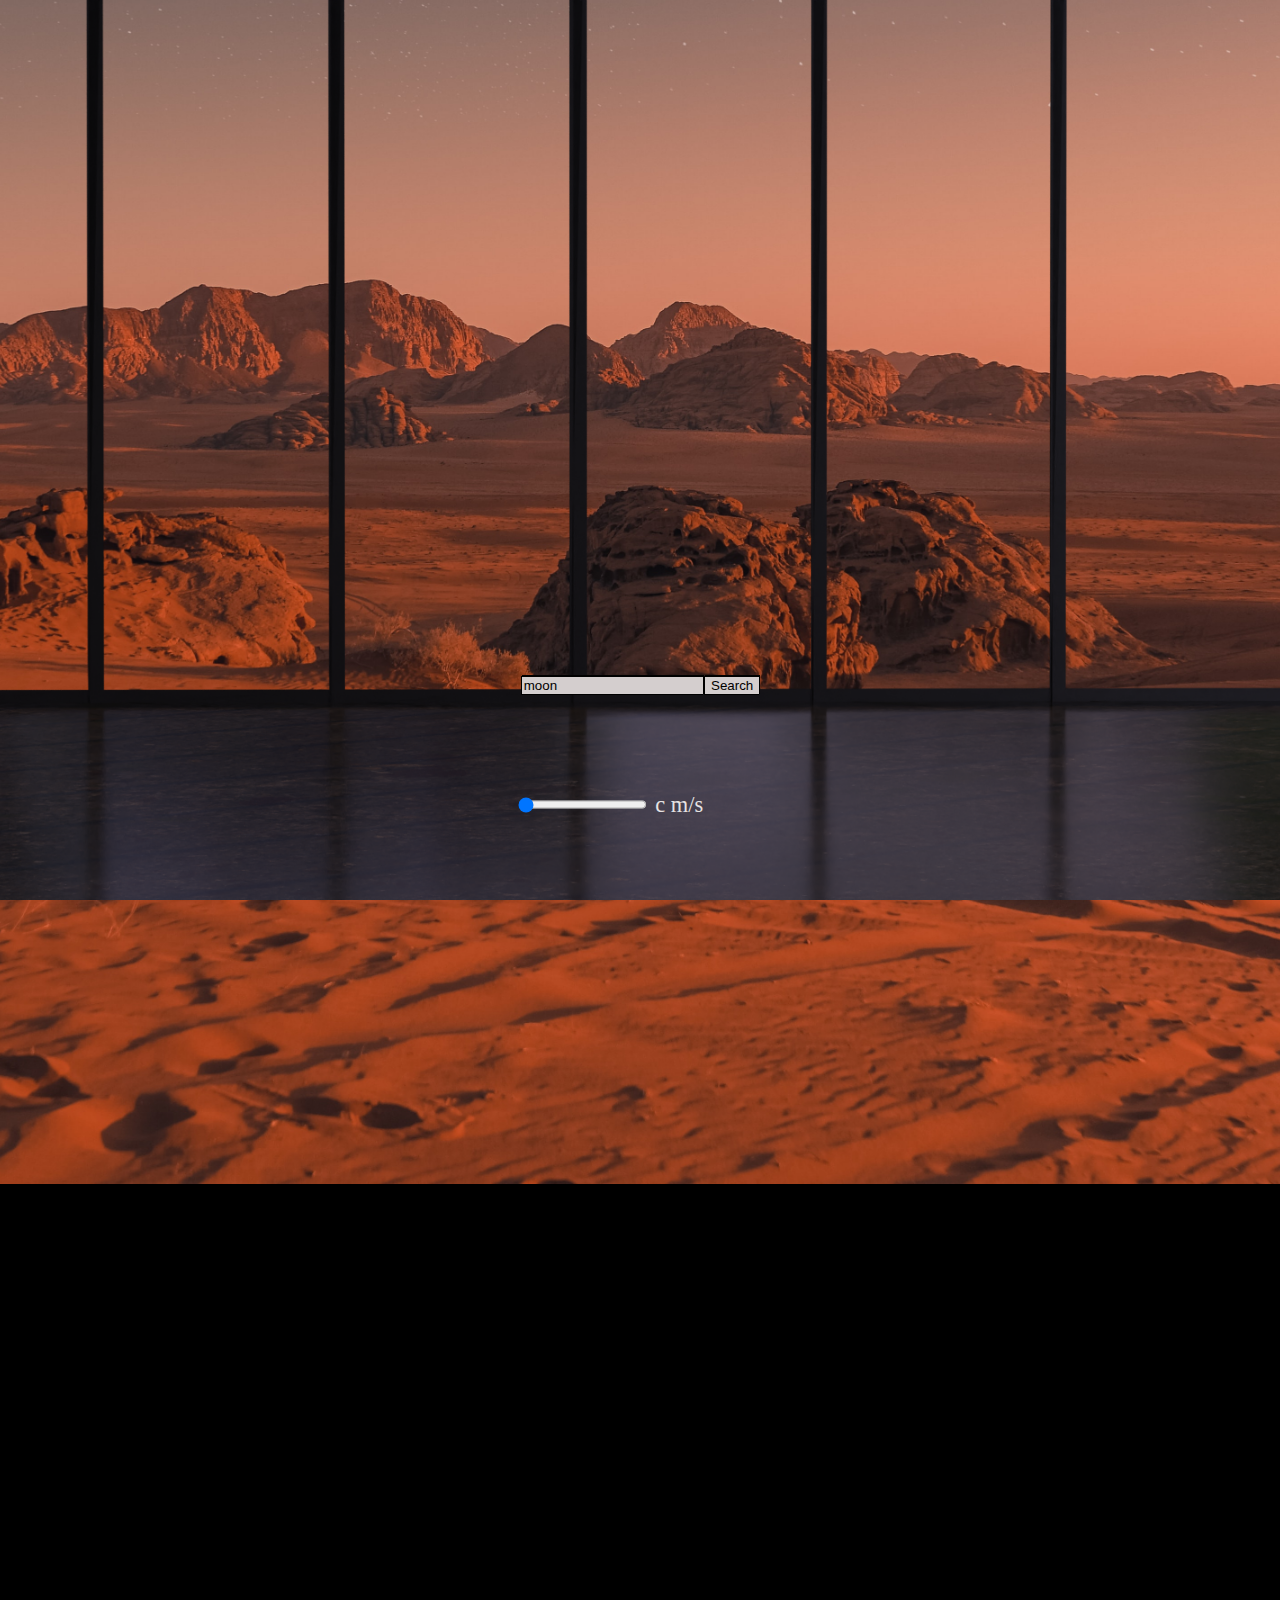
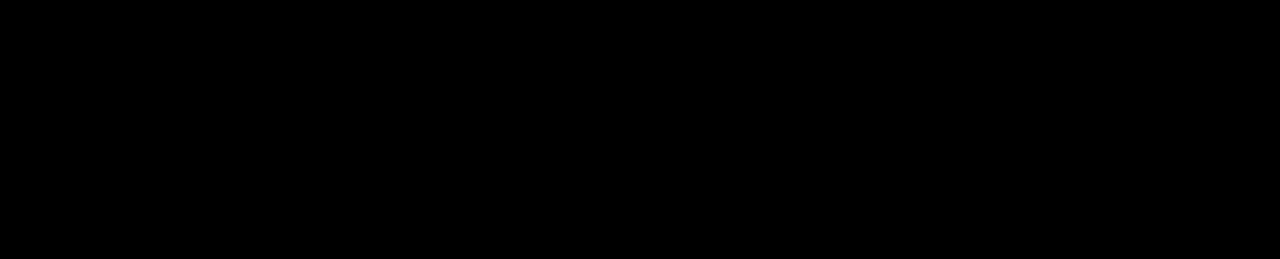
<file: index.html>
<!DOCTYPE html>
<html lang="en">
<head>
    <meta charset="UTF-8">
    <meta http-equiv="X-UA-Compatible" content="IE=edge">
    <meta name="viewport" content="width=device-width, initial-scale=1.0">
    <title>Document</title>
    <link rel="stylesheet" href="style.css">
</head>
<body>
  
  <div id="grid_container">
  </div>

  <div id="ship">
    
    <div id="search_bar">
      <input type="text" id="input" value="moon">
      <button id="submit">Search</button>
    </div>
    
    <div id="range_slider">
      <input type="range" id="slider" value="0">
      <div id="slider_after">c m/s</div>
    </div>
    
    <div class="main_image_container"> 
        <div id="main_img">
        </div>
    </div>

  </div>
  
  
  <script>
    let url_array= [];  
   const get_img= (param1)=>{
   const img_url=`https://api.unsplash.com/search/photos?page=1&query=${param1}&client_id=CKFFee2CJ1GPl9BKJ0Y-vcqDEpLSnAmD_RHxCwsZvXE`
   const response= fetch(img_url);
   response.then((response)=>{ return response.json();})
   .then((data)=>{
   console.log(data);
   return url_array= data.results.map((x)=>{return x.urls.full})})
   .then(display_img);
  
}
   
   
   function display_img(url_array){
     for( let i=0;i<url_array.length;i++){
       load_img(url_array,i);
      
   }
   }
   function load_img(url_array,i){
   
    let container= document.getElementById("grid_container");
   let image = document.createElement("img");
   image.setAttribute('src',url_array[i]); 
   image.setAttribute("class","picture");
   container.style.display = "grid";
   ship.style.display = "none";
   ///main_img not grabbed by element selector but still works//
   main_img.style.display = "none";
   
   image.addEventListener("click",()=>{
   console.log([i]);
   let x= document.getElementById("main_img");
   x.style.backgroundImage = `url(${url_array[i]})`;
   container.style.display = "none";
   ship.style.display = "grid";
   main_img.style.display = "grid";
   document.body.style.overflowY= "hidden";
  })
   
   container.appendChild(image);
   //console.log(url_array[i]);
   }
   ///////////////////////
   let input = document.getElementById("input");
   let submit = document.getElementById("submit");
   submit.addEventListener("click",()=>{
     for( let j=0; j<=url_array.length; j++){
       let element = document.getElementById("grid_container");
       //element.removeChild(element.firstChild);      ///this is old and slow method but works in every browser.
       element.replaceChildren();                      ///new method may not work on old browsers. 
      }   
      get_img(input.value);
      document.body.style.overflowY= "auto";
  
  })
/////////////////////////////////////////////////////////////////////////////////////////////////////////////////    
  
let slider= document.getElementById("slider");
    
slider.oninput = ()=>{   
  const c= 299792458;
  const v = c*slider.value/100;
  const Lorfac  = 1-((v*v)/(c*c));

  const val = Math.sqrt(Lorfac);
  console.log(val)
  let subject_img= document.getElementById("main_img");
  subject_img.style.transform=`scaleX(${val})`;
  document.getElementById("slider_after").innerHTML=`${slider.value/100}c  m/s`
}
  
  
  
  </script>
</body>
</html>












<!--  Access key: CKFFee2CJ1GPl9BKJ0Y-vcqDEpLSnAmD_RHxCwsZvXE
Secret key: uYmDL1nJeTx-srVU9zIWHCW8IW67OOHeNm5Rx1B8B1c
</file>
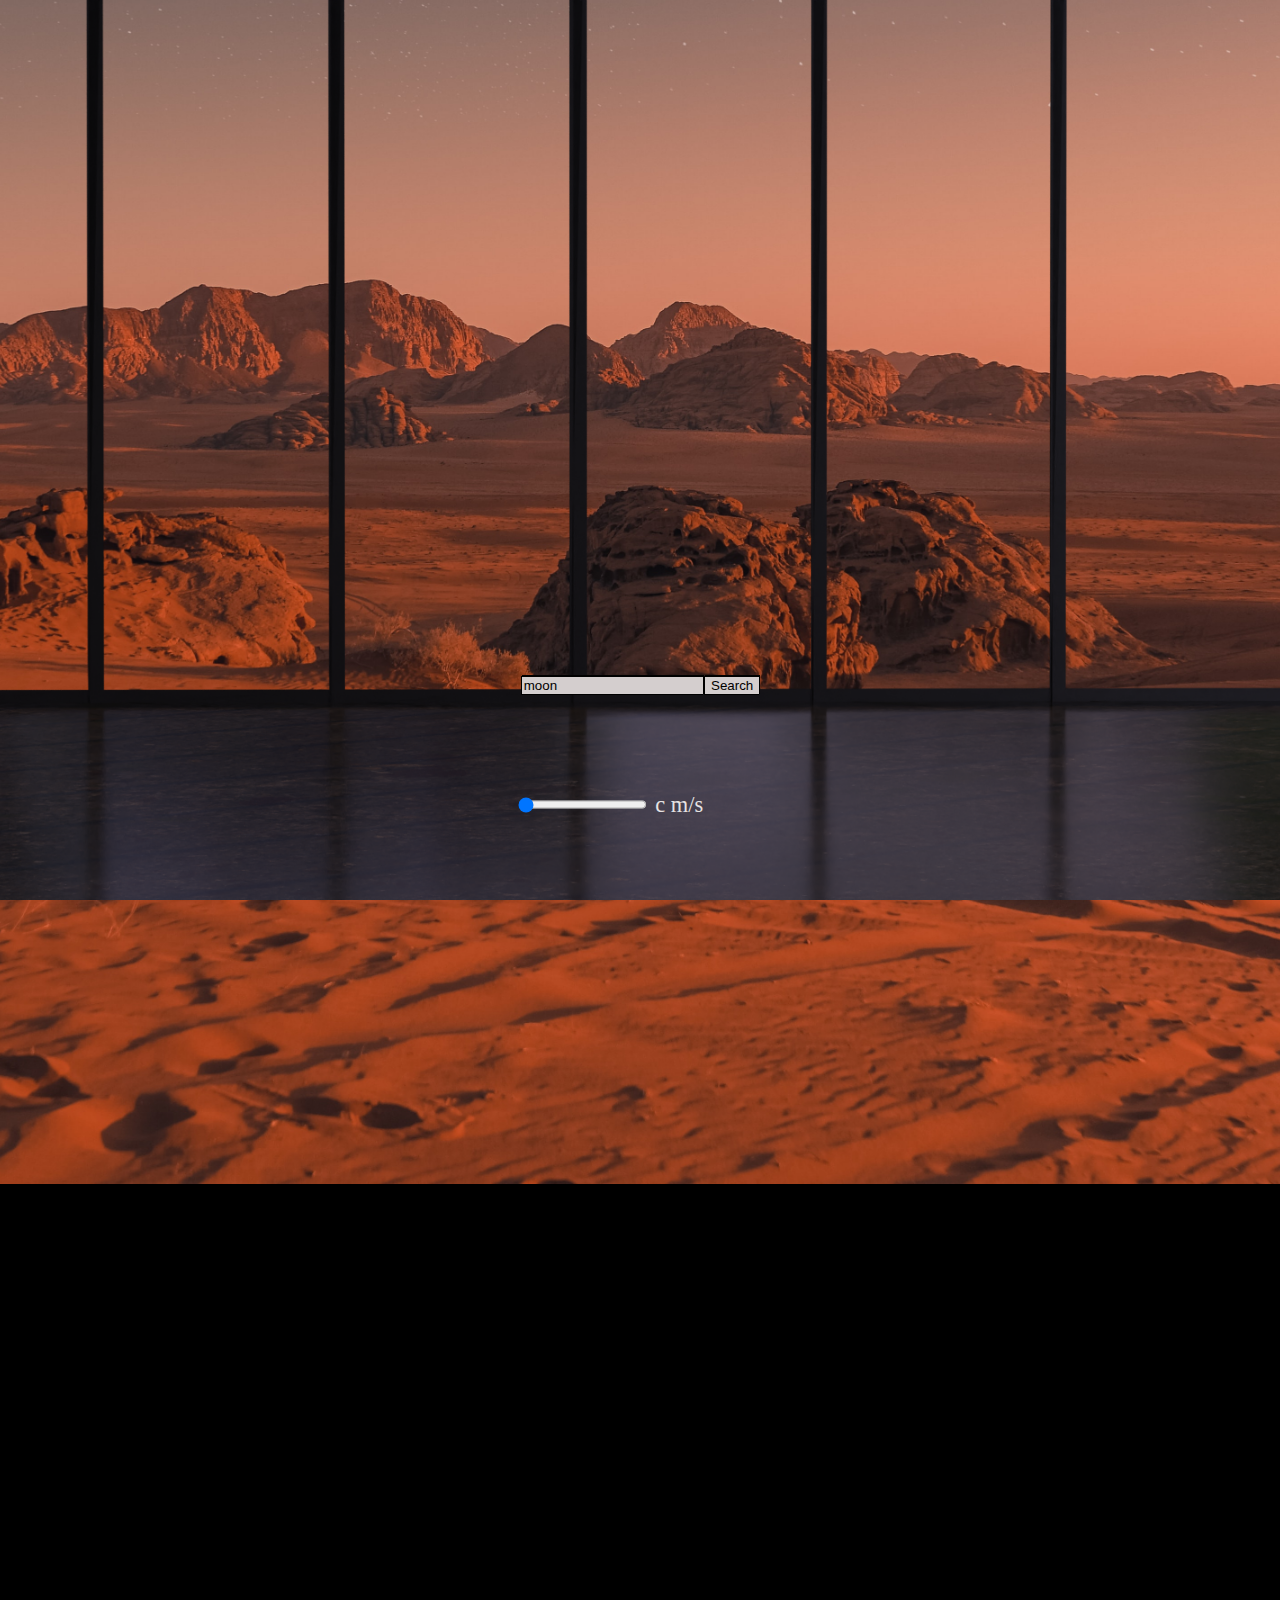
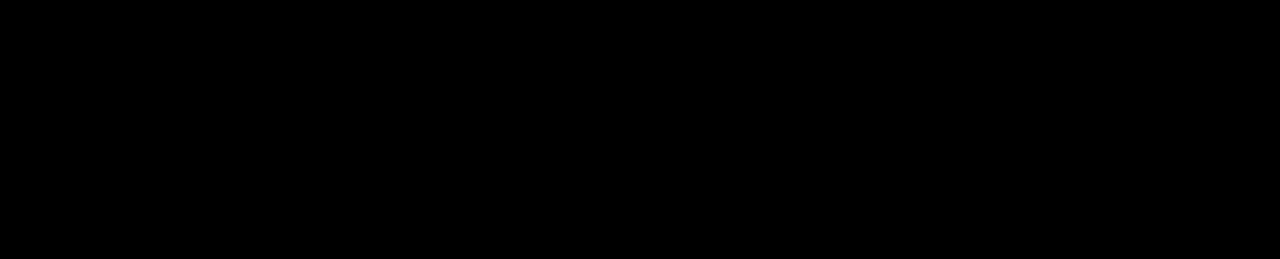
<file: F1.html>
<!DOCTYPE html>
<html lang="en">
<head>
    <meta charset="UTF-8">
    <meta http-equiv="X-UA-Compatible" content="IE=edge">
    <meta name="viewport" content="width=device-width, initial-scale=1.0">
    <title>Document</title>
    <link rel="stylesheet" href="style.css">
</head>
<body>
  
  <div id="grid_container">
  </div>

  <div id="ship">
    
    <div id="search_bar">
      <input type="text" id="input" value="moon">
      <button id="submit">Search</button>
    </div>
    
    <div id="range_slider">
      <input type="range" id="slider" value="0">
      <div id="slider_after">c m/s</div>
    </div>
    
    <div class="main_image_container"> 
        <div id="main_img">
        </div>
    </div>

  </div>
  
  
  <script>
    let url_array= [];  
   const get_img= (param1)=>{
   const img_url=`https://api.unsplash.com/search/photos?page=1&query=${param1}&client_id=CKFFee2CJ1GPl9BKJ0Y-vcqDEpLSnAmD_RHxCwsZvXE`
   const response= fetch(img_url);
   response.then((response)=>{ return response.json();})
   .then((data)=>{
   console.log(data);
   return url_array= data.results.map((x)=>{return x.urls.full})})
   .then(display_img);
  
}
   
   
   function display_img(url_array){
     for( let i=0;i<url_array.length;i++){
       load_img(url_array,i);
      
   }
   }
   function load_img(url_array,i){
   
    let container= document.getElementById("grid_container");
   let image = document.createElement("img");
   image.setAttribute('src',url_array[i]); 
   image.setAttribute("class","picture");
   container.style.display = "grid";
   ship.style.display = "none";
   ///main_img not grabbed by element selector but still works//
   main_img.style.display = "none";
   
   image.addEventListener("click",()=>{
   console.log([i]);
   let x= document.getElementById("main_img");
   x.style.backgroundImage = `url(${url_array[i]})`;
   container.style.display = "none";
   ship.style.display = "grid";
   main_img.style.display = "grid";
   document.body.style.overflowY= "hidden";
  })
   
   container.appendChild(image);
   //console.log(url_array[i]);
   }
   ///////////////////////
   let input = document.getElementById("input");
   let submit = document.getElementById("submit");
   submit.addEventListener("click",()=>{
     for( let j=0; j<=url_array.length; j++){
       let element = document.getElementById("grid_container");
       //element.removeChild(element.firstChild);      ///this is old and slow method but works in every browser.
       element.replaceChildren();                      ///new method may not work on old browsers. 
      }   
      get_img(input.value);
      document.body.style.overflowY= "auto";
  
  })
/////////////////////////////////////////////////////////////////////////////////////////////////////////////////    
  
let slider= document.getElementById("slider");
    
slider.oninput = ()=>{   
  const c= 299792458;
  const v = c*slider.value/100;
  const Lorfac  = 1-((v*v)/(c*c));

  const val = Math.sqrt(Lorfac);
  console.log(val)
  let subject_img= document.getElementById("main_img");
  subject_img.style.transform=`scaleX(${val})`;
  document.getElementById("slider_after").innerHTML=`${slider.value/100}c  m/s`
}
  
  
  
  </script>
</body>
</html>












<!--  Access key: CKFFee2CJ1GPl9BKJ0Y-vcqDEpLSnAmD_RHxCwsZvXE
Secret key: uYmDL1nJeTx-srVU9zIWHCW8IW67OOHeNm5Rx1B8B1c
</file>
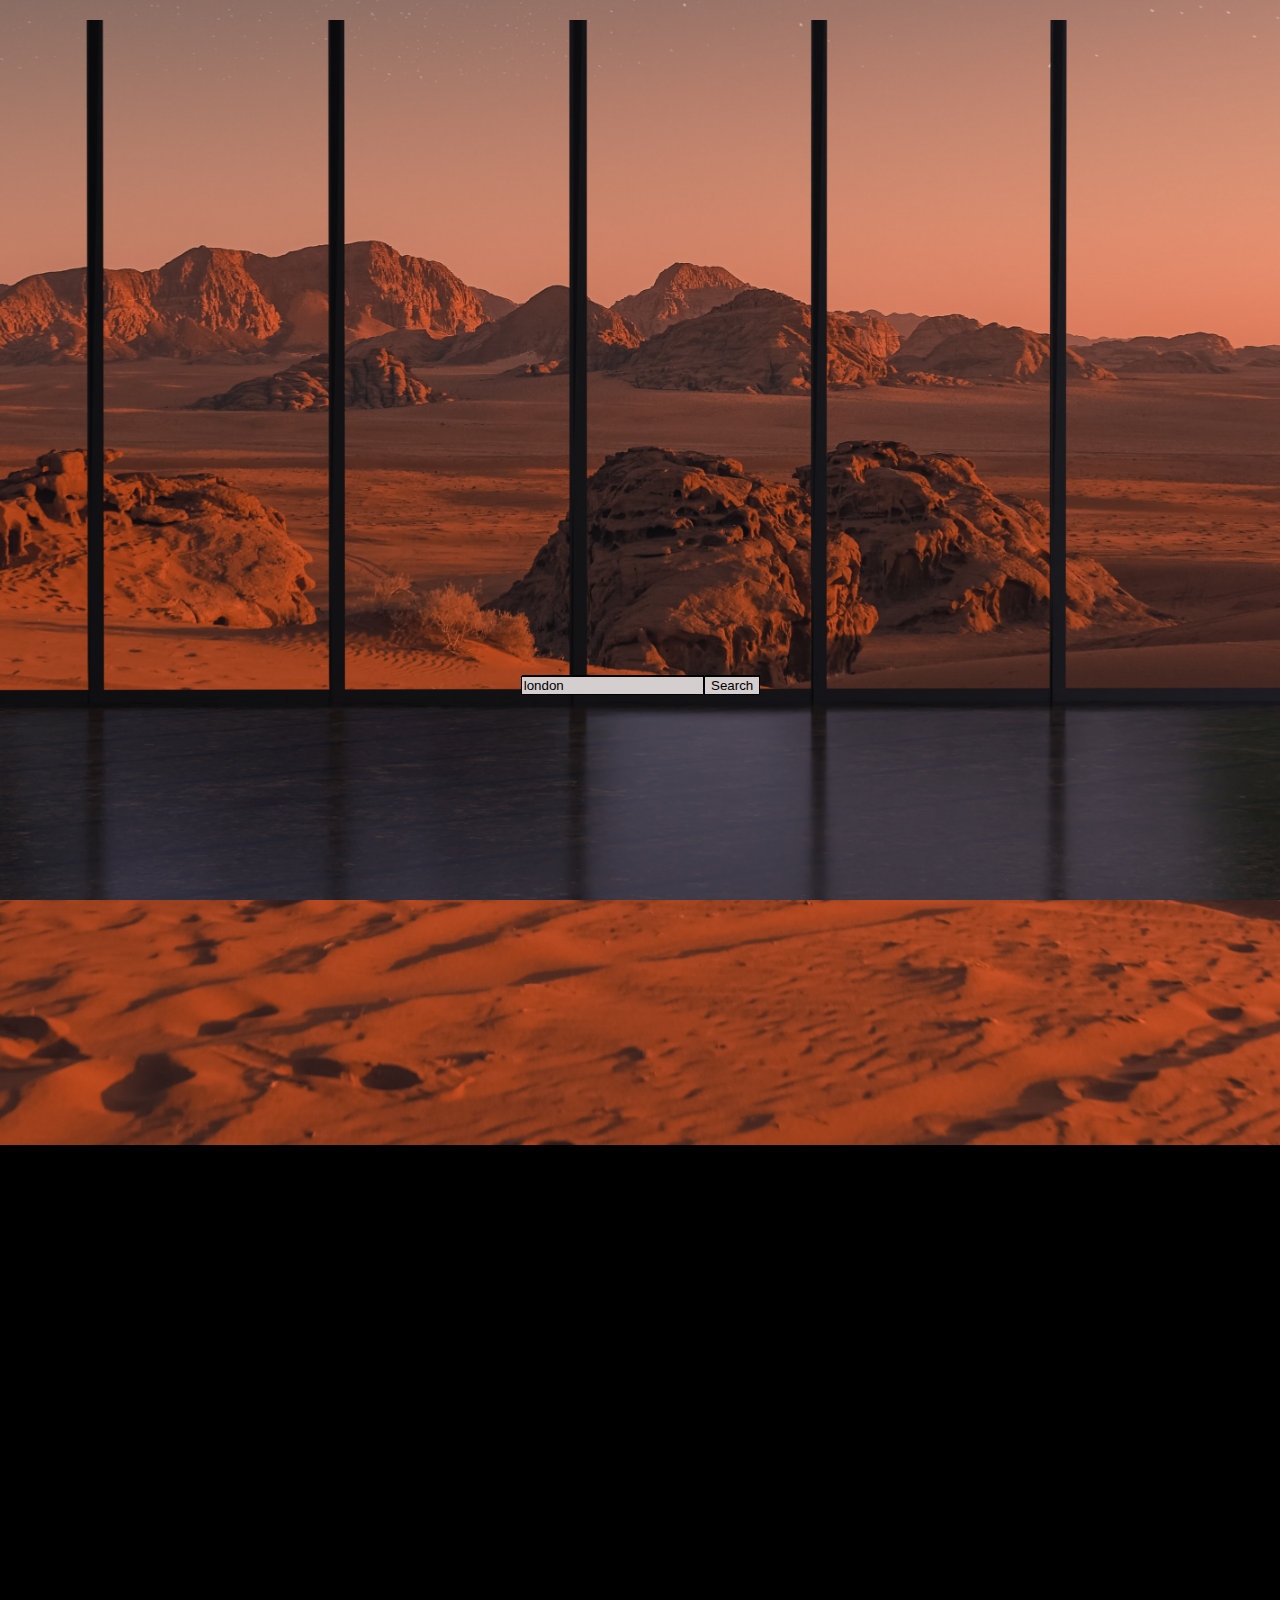
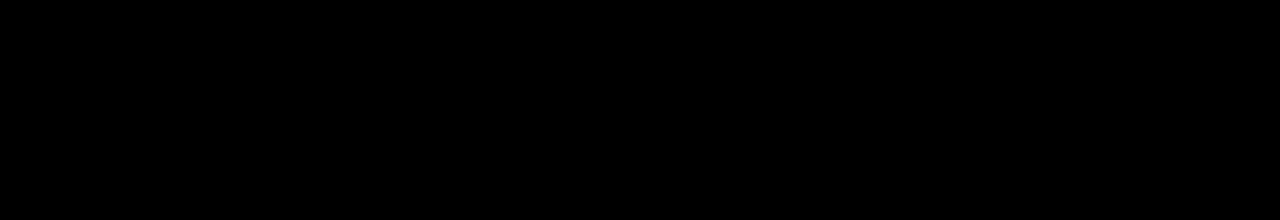
<file: F1_backup.html>
<!DOCTYPE html>
<html lang="en">
<head>
    <meta charset="UTF-8">
    <meta http-equiv="X-UA-Compatible" content="IE=edge">
    <meta name="viewport" content="width=device-width, initial-scale=1.0">
    <title>Document</title>
    <link rel="stylesheet" href="style.css">
</head>
<body>
  
  <div id="search_bar">
    <input type="text" id="input" value="london">
    <button id="submit">Search</button>
  </div>
    
  
  
  <div id="grid_container">
  </div>
  
  
  
  <div id="ship">
    <div id="main_img">
    </div>
  </div>
  
  
  <script>
    let url_array= [];  
   const get_img= (param1)=>{
   const img_url=`https://api.unsplash.com/search/photos?page=1&query=${param1}&client_id=CKFFee2CJ1GPl9BKJ0Y-vcqDEpLSnAmD_RHxCwsZvXE`
   const response= fetch(img_url);
   response.then((response)=>{ return response.json();})
   .then((data)=>{
   console.log(data);
   return url_array= data.results.map((x)=>{return x.urls.full})})
   .then(display_img);
  
}
   
   
   function display_img(url_array){
     for( let i=0;i<url_array.length;i++){
       load_img(url_array,i);
      
   }
   }
   function load_img(url_array,i){
   
    let container= document.getElementById("grid_container");
   let image = document.createElement("img");
   image.setAttribute('src',url_array[i]); 
   image.setAttribute("class","picture");
   container.style.display = "grid";
   ship.style.display = "none";
   ///main_img not grabbed by element selector but still works//
   main_img.style.display = "none";
   
   image.addEventListener("click",()=>{
   console.log([i]);
   let x= document.getElementById("main_img");
   x.style.backgroundImage = `url(${url_array[i]})`;
   container.style.display = "none";
   ship.style.display = "grid";
   main_img.style.display = "grid";
  })
   
   container.appendChild(image);
   //console.log(url_array[i]);
   }
   //////////////////////////////////////////////////////////////////
   let input = document.getElementById("input");
   let submit = document.getElementById("submit");
   submit.addEventListener("click",()=>{
     for( let j=0; j<=url_array.length; j++){
       let element = document.getElementById("grid_container");
       //element.removeChild(element.firstChild);      ///this is old and slow method but works in every browser.
       element.replaceChildren();                      ///new method may not work on old browsers. 
      }   
      get_img(input.value);
    })
    
  </script>
</body>
</html>

<!--  Access key: CKFFee2CJ1GPl9BKJ0Y-vcqDEpLSnAmD_RHxCwsZvXE
Secret key: uYmDL1nJeTx-srVU9zIWHCW8IW67OOHeNm5Rx1B8B1c
</file>
<file: style.css>
body{
    margin: 0px;
    overflow-y: hidden;
   background-color: black;
}
#grid_container{
    display: none;
    grid-template-columns: repeat(3, 1fr);
    grid-template-rows: repeat(3, 1fr);
    grid-column-gap: 6px;
    grid-row-gap: 1px;
    background-color: grey;
    height:100%;
    }

div#grid_container>* {
    border: 2px solid rgb(19, 19, 13);
    max-width: 100%;
    width: 50vw;
    height: 20vw;
    object-fit:cover;
  }
 div#grid_container>*:hover{
    transform: scale(1.05);
    transition: transform 0.3s ease-in-out;
} 
  @media (max-width: 768px) {
    #grid_container{
        grid-template-columns: repeat(1, 1fr);
     }
     div#grid_container>*{
        width: 100vw;
        height: 60vw;
     }  
    }
     @media only screen and (max-width: 1220px) and (min-width: 769px)  {
        div#grid_container>*{
            height: 37vw;
         }  

     }   
  
  #ship{
      background-image: url("dark window final render.png");
      height: 200vh;
      background-size: cover;
      background-position: center;
      background-attachment: fixed;      
      z-index: 1; 
    } 

#main_img{
       background-image: url("mars.jpg"); 
       height: 200vh; 
       background-size: cover;
       position:relative;
       background-position: center;
       background-attachment: fixed;
       z-index: -1;
       top: -75vh;
       transform: scaleX(1);
       
}

#search_bar{
    position: relative;
    display: flex;
    justify-content: center;
    z-index: 4;
    top: 75vh;
    flex-wrap: wrap;
  } 
#search_bar input:hover{
    transform: scale(1.05);
    transition: transform 0.3s ease-in-out;
    
}
#search_bar>*{
    border: 1.5px solid black;
    box-shadow: 1px -1px 0px 0px rgb(0, 0, 0);
    background-color: rgb(212, 206, 206);
    margin: 0.05%;
    border-right: none;
}
#submit:hover{
    transform: scale(1.05);
    transition: transform 0.3s ease-in-out;
    
}
#range_slider{
    position: relative;
    z-index: 5;
    top: 85vh;
    display:flex;
    flex-wrap: wrap;
    justify-content: center;
}

#slider:hover{
    transform: scale(1.05);
    transition: transform 0.3s ease-in-out;
    
}
#slider_after{
    font-size: 1.4rem;
    color: rgb(230, 227, 227);
    margin: 0.5%;
    width: 8vw;
    
}
</file>
